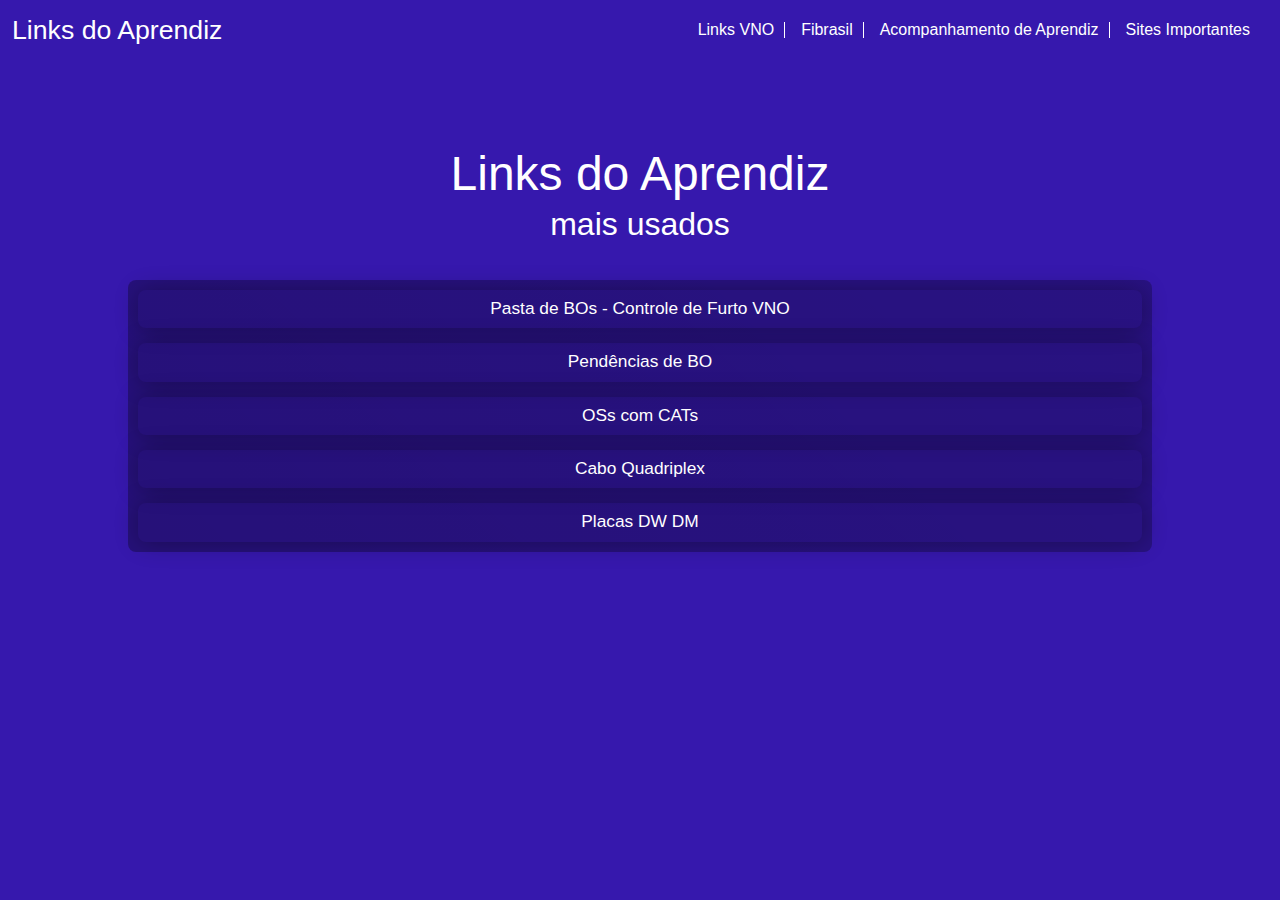
<file: index.html>
<!DOCTYPE html>
<html lang="pt-br">
    <head>
        <meta charset="UTF-8">
        <meta name="viewport" content="width=device-width, initial-scale=1.0">
        <link rel="stylesheet" href="/reset.css">
        <link rel="stylesheet" href="/home_style.css">
        <title>Links Tel AM/RR</title>
    </head>
    <body class="bgcol-blue">
        <header class="bgcol-blue">
            <h1 class="site-name">Links do Aprendiz</h1>
            <div id="menu-toggle">
                <input type="checkbox" name="menu-toggle-input" id="menu-toggle-input" />
                <!-- ícone pro menu hamburguer-->
                <span></span>
                <span></span>
                <span></span>
                <nav class="header-nav">
                    <h2 class="header-nav-title">Todos os Links</h2>
                    <div class="header-nav-links">
                        <a href="/pages/vno/" target="_top" class="header-nav-link"> Links VNO</a>
                        <a href="/pages/fibrasil/" target="_top" class="header-nav-link"> Fibrasil</a>
                        <a href="/pages/acompanhamento/" target="_top" class="header-nav-link"> Acompanhamento de Aprendiz</a>
                        <a href="/pages/sites/" target="_top" class="header-nav-link">Sites Importantes</a>
                    </div>
                </nav>
            </div>
        </header>
        <main>
            <div class="landing-page-content">
                <div class="page-title">
                    <h1>Links do Aprendiz</h1>
                    <h2>mais usados</h2>
                </div>
                <div class="most-used-links">
                    <ul>
                        <li class="most-used-links-item">
                            <a target="_blank" href="https://1drv.ms/f/s!AjwQF_Mm6zn5gRc2tq6hD1qHvGVW?e=2MYCHQ">Pasta de BOs - Controle de Furto VNO</a>
                        </li>
                        <li class="most-used-links-item">
                            <a target="_blank" href="https://1drv.ms/x/s!AjwQF_Mm6zn5hksY2Xif6X20sZ2j?e=2h1tlB">
                                Pendências de BO</a>
                        </li>
                        <li class="most-used-links-item">
                            <a target="_blank" href="https://1drv.ms/x/s!AjwQF_Mm6zn5hT0sgD5Dnph1vxNW?e=DxfLxt">OSs com CATs</a>
                        </li>
                        <li class="most-used-links-item">
                            <a target="_blank" href="https://1drv.ms/x/s!AjwQF_Mm6zn5hWum6viy855SQ0jM?e=Lp0FoX">Cabo Quadriplex</a>
                        </li>
                        <li class="most-used-links-item">
                            <a target="_blank" href="https://drive.google.com/drive/folders/1Y2BXX60NxWP4CRrld6RvoNhLjVgUwIAj?usp=drive_link">Placas DW DM</a>
                        </li>
                    </ul>
                </div>
            </div>
        </main>
    </body>
    <script src="/global_scripts.js"></script>
</html>
</file>
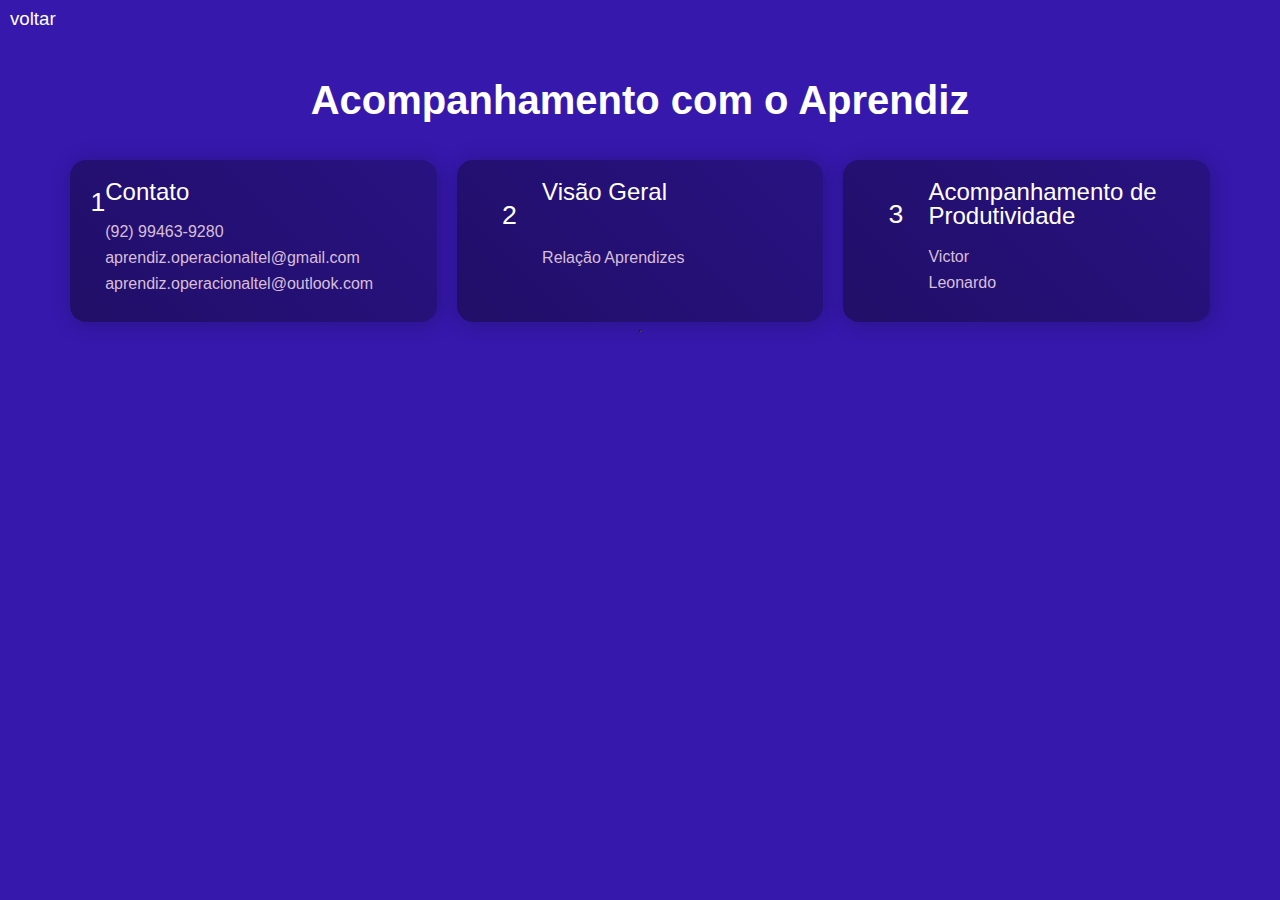
<file: pages/acompanhamento/index.html>
<!DOCTYPE html>
<html lang="pt-br">
    <head>
        <meta charset="UTF-8">
        <meta name="viewport" content="width=device-width, initial-scale=1.0">
        <link rel="stylesheet" href="/reset.css">
        <link rel="stylesheet" href="/pages/pages_styles.css">
        <style>
            ul{
                grid-template-columns: 1fr;
                row-gap: 15px;
            }
            @media only screen and (min-width: 728px) {
                ul{
                    grid-template-columns: 1fr 1fr;
                }
            }
            @media only screen and (min-width: 1024px) {
                ul{
                    grid-template-columns: 1fr 1fr 1fr;
                }
            }
        </style>
        <title>Links Tel AM/RR | Acompanhamento</title>
    </head>
    <body class="bgcol-blue">
        <header class="bgcol-blue">
            <div class="flex" style="display: flex; vertical-align: center;">
                <a id="back-button" target="_parent">voltar</a>
            </div>
        </header>
        <main>
            <section class="acompanhamento">
                <h1>
                    Acompanhamento com o Aprendiz
                </h1>
                <ul>

                </ul>
                <hr style="border-width: 1px; border-color: #000000">
            </section>
        </main>

        <script src="/global_scripts.js"></script>
        <script src="/pages/pages_scripts.js"></script>
        <script>
            linkObj = ["tel:+5592994639280", "(92) 99463-9280"];
            linkObj2 = ["mailto:aprendiz.operacionaltel@gmail.com", "aprendiz.operacionaltel@gmail.com"] ;
            linkObj3 = ["mailto:aprendiz.operacionaltel@outlook.com", "aprendiz.operacionaltel@outlook.com"];
            addCard("Contato",[linkObj, linkObj2, linkObj3]);

            linkObj = ["https://1drv.ms/x/s!AjwQF_Mm6zn5hhcfjsQ8QNqCPnIg?e=cYHnVM","Relação Aprendizes"];
            addCard("Visão Geral",[linkObj]);

            linkObj = ["https://1drv.ms/x/s!AjwQF_Mm6zn5hWum6viy855SQ0jM?e=Lp0FoX", "Victor"];
            linkObj2 = ["https://1drv.ms/x/s!AjwQF_Mm6zn5hW-Ln1cAkRZpAUOk?e=qfDfOy", "Leonardo"];
            addCard("Acompanhamento de Produtividade", [linkObj,linkObj2]);
        </script>
    </body>
</html>
</file>
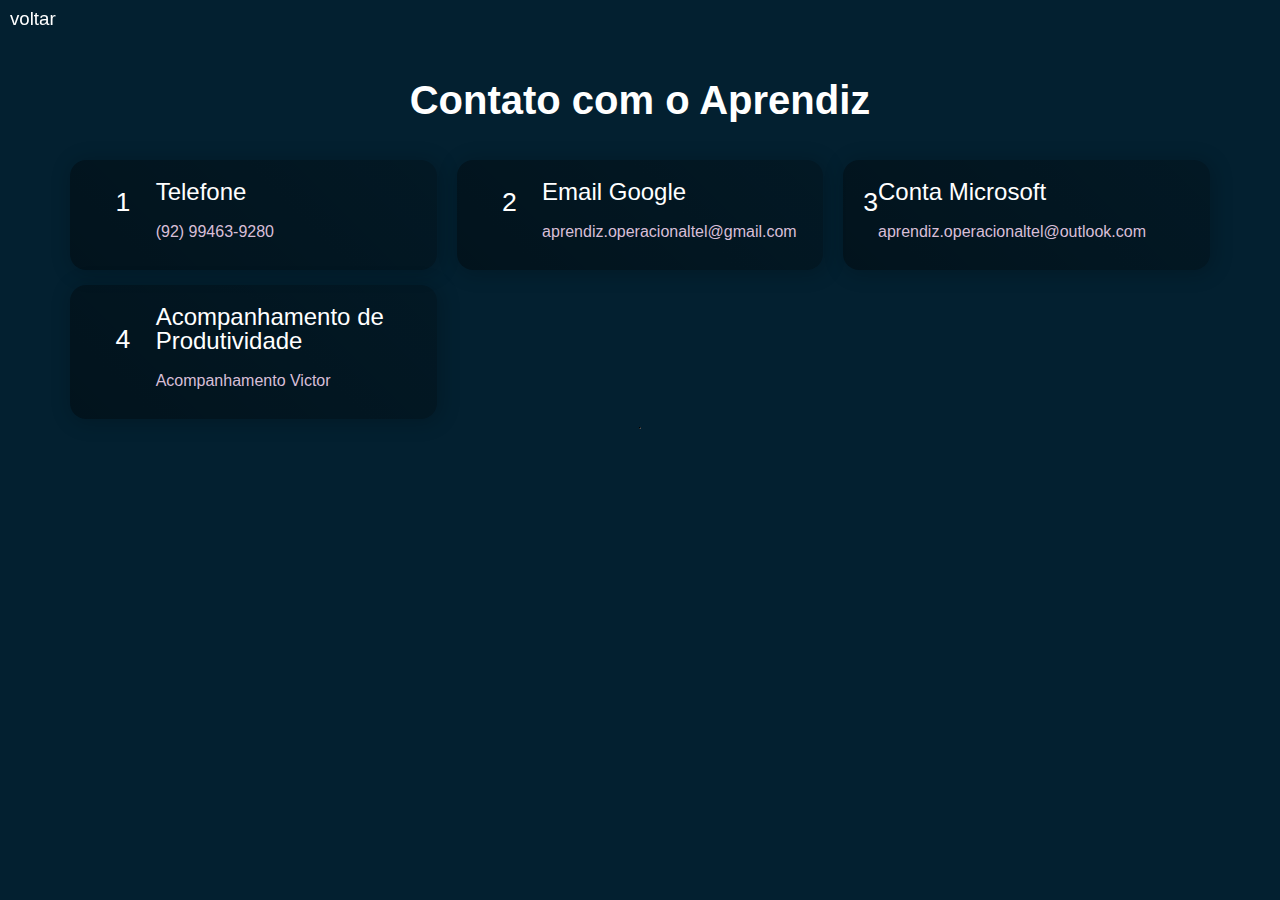
<file: pages/contato/index.html>
<!DOCTYPE html>
<html lang="pt-br">
    <head>
        <meta charset="UTF-8">
        <meta name="viewport" content="width=device-width, initial-scale=1.0">
        <link rel="stylesheet" href="/reset.css">
        <link rel="stylesheet" href="/pages/pages_styles.css">
        <style>
            ul{
                grid-template-columns: 1fr;
                row-gap: 15px;
            }
            @media only screen and (min-width: 728px) {
                ul{
                    grid-template-columns: 1fr 1fr;
                }
            }
            @media only screen and (min-width: 1024px) {
                ul{
                    grid-template-columns: 1fr 1fr 1fr;
                }
            }
        </style>
        <title>Links Tel AM/RR | Contato</title>
    </head>
    <body>
        <header>
            <div class="flex" style="display: flex; vertical-align: center;">
                <a id="back-button" target="_parent">voltar</a>
            </div>
        </header>
        <main>
            <section class="contatos">
                <h1>
                    Contato com o Aprendiz
                </h1>
                <ul>

                </ul>
                <hr style="border-width: 1px; border-color: #000000">
            </section>
        </main>

        <script src="/pages/pages_scripts.js"></script>
        <script>
            linkObj = ["tel:+5592994639280", "(92) 99463-9280"]
            addCard("Telefone",[linkObj]);

            linkObj = ["mailto:aprendiz.operacionaltel@gmail.com", "aprendiz.operacionaltel@gmail.com"]
            addCard("Email Google",[linkObj]);

            linkObj = ["mailto:aprendiz.operacionaltel@outlook.com", "aprendiz.operacionaltel@outlook.com"]
            addCard("Conta Microsoft",[linkObj]);

            linkObj = ["https://1drv.ms/x/s!AjwQF_Mm6zn5hWum6viy855SQ0jM?e=Lp0FoX", "Acompanhamento Victor"]
            addCard("Acompanhamento de Produtividade", [linkObj]);
        </script>
    </body>
</html>
</file>
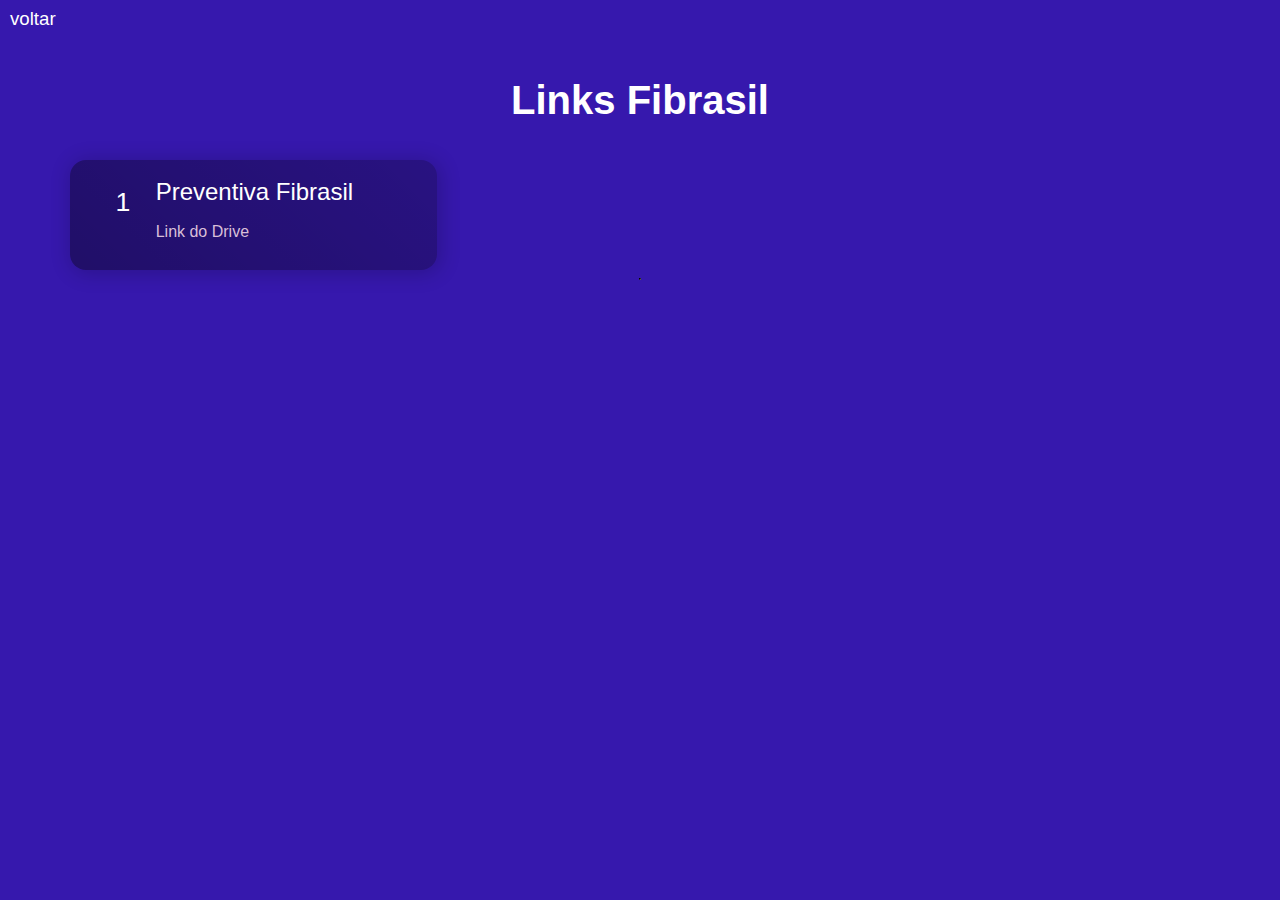
<file: pages/fibrasil/index.html>
<!DOCTYPE html>
<html lang="pt-br">
    <head>
        <meta charset="UTF-8">
        <meta name="viewport" content="width=device-width, initial-scale=1.0">
        <link rel="stylesheet" href="/reset.css">
        <link rel="stylesheet" href="/pages/pages_styles.css">
        <title>Links Tel AM/RR | Fibrasil</title>
    </head>
    <body class="bgcol-blue">
        <header class="bgcol-blue">
            <div class="flex" style="display: flex; vertical-align: center;">
                <a id="back-button" target="_parent">voltar</a>
            </div>
        </header>
        <main>
            <section class="contatos">
                <h1>
                    Links Fibrasil
                </h1>
                <ul>

                </ul>
                <hr style="border-width: 1px; border-color: #000000">
            </section>
        </main>

        <script src="/global_scripts.js"></script>
        <script src="/pages/pages_scripts.js"></script>
        <script>
            linkObj = ["https://drive.google.com/drive/folders/1XJZOAEhRmsWhl3NZp1eYIgE0G_uMAq26?usp=drive_link ", "Link do Drive"]
            addCard("Preventiva Fibrasil",[linkObj]);  
        </script>
    </body>
</html>
</file>
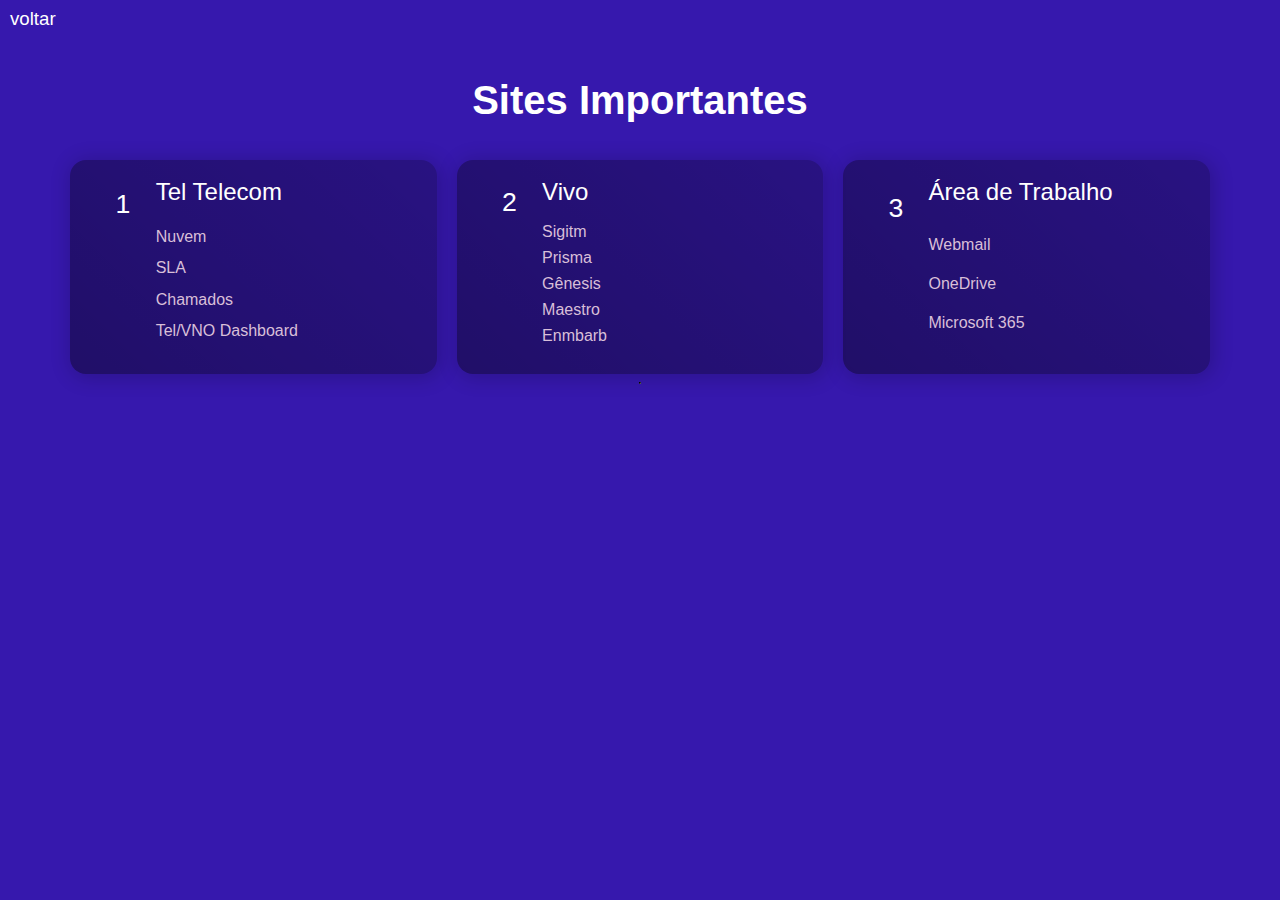
<file: pages/sites/index.html>
<!DOCTYPE html>
<html lang="pt-br">
    <head>
        <meta charset="UTF-8">
        <meta name="viewport" content="width=device-width, initial-scale=1.0">
        <link rel="stylesheet" href="/reset.css">
        <link rel="stylesheet" href="/pages/pages_styles.css">
        <title>Links Tel AM/RR | Sites Importantes</title>
    </head>
    <body class="bgcol-blue">
        <header class="bgcol-blue">
            <div class="flex" style="display: flex; vertical-align: center;">
                <a id="back-button" target="_parent">voltar</a>
            </div>
        </header>
        <main>
            <section class="contatos">
                <h1>
                    Sites Importantes
                </h1>
                <ul>

                </ul>
                <hr style="border-width: 1px; border-color: #000000">
            </section>
        </main>

        <script src="/global_scripts.js"></script>
        <script src="/pages/pages_scripts.js"></script>
        <script>
            linkObj1 = ["https://nuvem.teltelecom.com.br/login", "Nuvem", false]
            linkObj2 = ["http://suportetel.com.br/sla_no_p1.html", "SLA", false]
            linkObj3 = ["https://csc.teltelecom.com.br/glpi/index.php?redirect=%2Ffront%2Fhelpdesk.public.php?error=3", "Chamados", false]
            linkObj4 = ["https://suportetel.com.br/espelho/movel_ativos_dashboard.php","Tel/VNO Dashboard"]

            addCard("Tel Telecom",[linkObj1,linkObj2,linkObj3,linkObj4],true);

            linkObj1 = ["https://sigitm.vivo.com.br/app/", "Sigitm", false]
            linkObj2 = ["https://www.telefonica-prismaflm.com.br/Prisma4/", "Prisma", false]
            linkObj3 = ["https://maestro-vivo.com.br/genesis/", "Gênesis"]
            linkObj4 = ["https://maestro-vivo.com.br/movel/#/", "Maestro"]
            linkObj5 = ["https://enmbarb.br.telefonica/#advancedmoscripting?shell", "Enmbarb"]
            addCard("Vivo",[linkObj1,linkObj2,linkObj3,linkObj4,linkObj5],true);

            linkObj1 = ["https://webmail-seguro.com.br/", "Webmail", false];
            linkObj2 = ["https://onedrive.live.com/", "OneDrive", false];
            linkObj3 = ["https://www.microsoft365.com/?auth=1", "Microsoft 365", false]
            addCard("Área de Trabalho",[linkObj1,linkObj2,linkObj3],true);
        </script>
    </body>
</html>
</file>
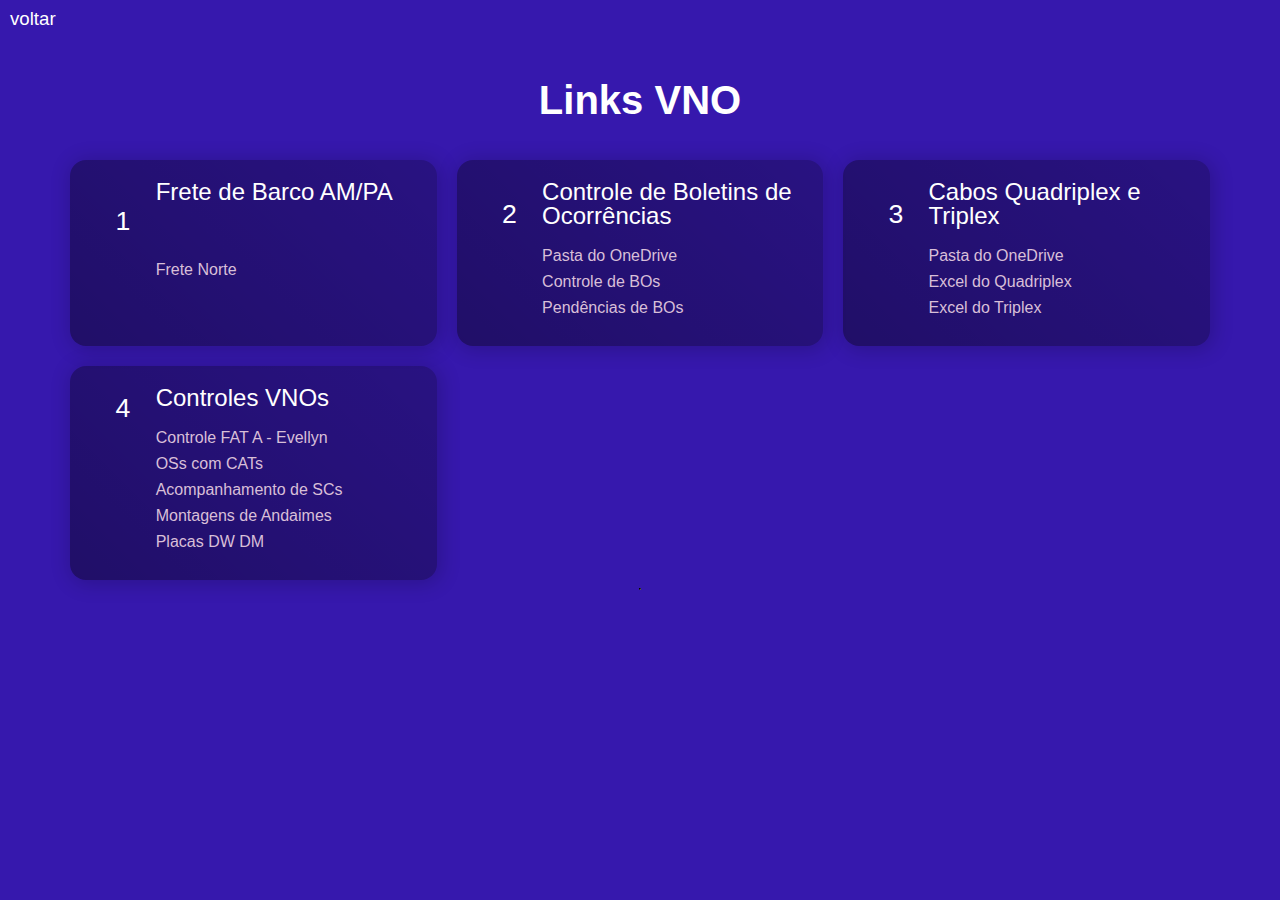
<file: pages/vno/index.html>
<!DOCTYPE html>
<html lang="pt-br">
    <head>
        <meta charset="UTF-8">
        <meta name="viewport" content="width=device-width, initial-scale=1.0">
        <link rel="stylesheet" href="/reset.css">
        <link rel="stylesheet" href="/pages/pages_styles.css">
        <title>Links Tel AM/RR | VNO</title>
    </head>
    <body class="bgcol-blue">
        <header class="bgcol-blue">
            <div class="flex" style="display: flex; vertical-align: center;">
                <a id="back-button" target="_parent">voltar</a>
            </div>
        </header>
        <main>
            <section class="contatos">
                <h1>
                    Links VNO
                </h1>
                <ul>

                </ul>
                <hr style="border-width: 1px; border-color: #000000">
            </section>
        </main>

        <script src="/global_scripts.js"></script>
        <script src="/pages/pages_scripts.js"></script>
        <script>
            linkObj1 = ["https://drive.google.com/drive/folders/1oQF40rnzplboOIJtuyIKYEy8aoIDaiCh?usp=share_link","Frete Norte"];
            addCard("Frete de Barco AM/PA",[linkObj1]);

            linkObj1 = ["https://1drv.ms/f/s!AjwQF_Mm6zn5gRc2tq6hD1qHvGVW?e=2MYCHQ", "Pasta do OneDrive"];
            linkObj2 = ["https://1drv.ms/x/s!AjwQF_Mm6zn5gRPXYLEtpaGfXmlk?e=csVs69&nav=MTVfe0M1MERDRTY4LUY2MkYtNERBQi1CMzAyLUVGMkI5QzVBOTIyN30", "Controle de BOs"];
            linkObj3 = ["https://1drv.ms/x/s!AjwQF_Mm6zn5hksY2Xif6X20sZ2j?e=2h1tlB","Pendências de BOs"];
            addCard("Controle de Boletins de Ocorrências",[linkObj1,linkObj2,linkObj3]);

            linkObj1 = ["https://1drv.ms/f/s!AjwQF_Mm6zn5hH1oVtXoBEwlMOFi?e=uZhiEm", "Pasta do OneDrive"];
            linkObj2 = ["https://1drv.ms/x/s!AjwQF_Mm6zn5hmyhQlYmwAnAiQbK?e=LSolhi", "Excel do Quadriplex"];
            linkObj3 = ["https://1drv.ms/x/s!AjwQF_Mm6zn5hQIk3S5OVo-R8TZd?e=ncadR9", "Excel do Triplex"];
            addCard("Cabos Quadriplex e Triplex",[linkObj1,linkObj2,linkObj3]);

            linkObj = ["https://drive.google.com/drive/folders/1ZPI39baDir8bjefVMx6HuxPXMt1gXzmz", "Controle FAT A - Evellyn"];
            linkObj1 = ["https://1drv.ms/x/s!AjwQF_Mm6zn5hT0sgD5Dnph1vxNW?e=DxfLxt", "OSs com CATs"];
            linkObj2 = ["https://1drv.ms/x/s!AjwQF_Mm6zn5hXHXOki8P5BahYF2?e=4VSbUs", "Acompanhamento de SCs"];
            linkObj3 = ["https://1drv.ms/x/s!AjwQF_Mm6zn5hXO905a-_phCmuho?e=ueYFPD", "Montagens de Andaimes"];
            placaDWDM = ["https://drive.google.com/drive/folders/1Y2BXX60NxWP4CRrld6RvoNhLjVgUwIAj?usp=drive_link", "Placas DW DM"];
            addCard("Controles VNOs", [linkObj,linkObj1,linkObj2,linkObj3,placaDWDM]);
        </script>
    </body>
</html>
</file>
<file: home_style.css>
a {
    text-decoration: none;
    transition: 150ms ease-in-out;
}

a:hover {
    color: thistle;
}


h1 {
    font-size: 28pt;
    text-align: center;
}
h2{
    text-align: center;
    font-size: 20pt;
    margin-top: 10px;
}

header {
    position: fixed;
    z-index: 1;
    padding: 0px 12px;
    display: flex;
    justify-content: space-between;
    align-items: center;
    box-sizing: border-box;
    height: 60px;
    position: fixed;
    width: 100vw;
    padding-right: 20px;
}

header .site-name {
    font-size: 20pt;
}


/* 
    HAMBURGER MENU
*/
#menu-toggle{
    position: relative;
    z-index: 1;
    display: flex;
    flex-direction: column;
    cursor: pointer;
    flex-direction: center;
    align-items: center;
}

#menu-toggle input{
    display: none;
}

#menu-toggle span {
    display: block;
    position: relative;
    border-radius: 3px;
    visibility: visible;
    width: 30px;
    background: white;
    height: 2px;
    transition: 250ms ease-in-out;
    z-index: 6;
}

#menu-toggle span:first-of-type {
    transform-origin: 0px 0px;
}
#menu-toggle span:last-of-type{
    transform-origin: 0px 2px;
}

#menu-toggle span:not(:last-of-type){
    margin-bottom: 8px;
}

#menu-toggle input:checked ~ span{
    background: black;
}

#menu-toggle input:checked ~ span:first-of-type{
    transform: rotate(45deg) translateX(0px);
}

#menu-toggle input:checked ~ span:nth-of-type(2){
    opacity: 0;
}

#menu-toggle input:checked ~ span:last-of-type{
    transform: rotate(-45deg);
}

.header-nav{
    width: 70vw;
    position: fixed;
    display: flex;
    flex-direction: column;
    transition: 150ms ease-in-out;
    margin-left: 100vw;
    left: 0;
    top: 0;
    bottom: 0;
    padding-top: 60px;
    z-index: 4;
}

#menu-toggle input:checked ~ .header-nav{
    margin-left: 30vw;
    background-color: white;
}

.header-nav a {
    color: black;
}

main{
    padding-top: 60px;
    display: flex;
}


.landing-page-content {
    display: flex;
    flex-direction: column;
    width: 100%;
    margin-top: 30vh;
    padding-bottom: 10vh;
}

.header-nav-links{
    z-index: 4;
    height: 86%;
    display: flex;
    flex-direction: column;
    overflow-y: auto;
}

.header-nav-title{
    color: black;
    font-size: 20pt;
    margin-bottom: 30px;
}
.header-nav-link{
    border-bottom: 1px rgb(194, 194, 194) solid;
    padding: 10px;
}

.header-nav-link:hover{
    background: rgb(247, 247, 247);
}

.most-used-links{
    margin-top: 40px;
    width: 100vw;
    box-sizing: border-box;
    display: flex;
    justify-content: center;
}

.most-used-links ul{
    display: flex;
    justify-content: center;
    flex-direction: column;
    align-items: center;
    padding: 10px;
    box-sizing: border-box;
    width: 80%;
    border-radius: 8px;
    background : linear-gradient(-135deg, rgba(0,0,0,0.25),rgba(0,0,0,0.3));
}

.most-used-links-item{
    font-size: 12pt;
    width: 100%;
    box-sizing: border-box;
    text-align: center;
    border-radius: 8px;
    display: flex;
    align-items: center;
    justify-content: center;
}

.most-used-links-item a {
    color: white;
    border-bottom: 1px solid #00000050;
    box-shadow: 1px 1px 25px #00000050;
    display: block;
    box-sizing: border-box;
    width: 100%;
    padding: 10px;
    border-radius: 8px;
    transition: 150ms ease-in-out;
    border-image-source: linear-gradient(to left, rgba(255,255,255,0), rgba(255,255,255,0));;
}

.most-used-links-item a:hover{
    transform: scale(1.02);
    box-shadow: 1px 1px 25px #0000007c;
}

.most-used-links-item a::after{
    content: '';
	position: absolute;
    top: 0;
    left: 0;
    border-radius: 8px;
	width: calc(100% - 4px);
	height: 100%;
    background: linear-gradient(135deg, rgba(255,255,255,0.2), rgba(255,255,255,0.05));
    opacity: 0;
    visibility: hidden;
    transition: 150ms ease-in-out;
}  
.most-used-links-item a:hover::after{
    visibility: visible;
    opacity: 100%;
	
}

.most-used-links-item:not(:last-of-type){
    margin-bottom: 15px;
}

@media only screen and (min-width:768px){
    .header-nav{
        width: 50vw;
    }
    #menu-toggle input:checked ~ .header-nav{
        margin-left: 50vw;
    }
}

@media only screen and (min-width:1280px){
    h1{
        font-size: 36pt;
    }

    h2{
        font-size: 24pt;
    }

    .most-used-links a{
        font-size: 13pt;
    }

    #menu-toggle{
        display: block;
        align-items: center;
        position: static;
        border: none;
        width: auto;
    }
    #menu-toggle input{
        display: none;
    }

    #menu-toggle>span{
        display: none;
    }

    .header-nav{
        margin-left: 0;
        position: static;
        padding: 0;
        margin: 0;
        width: auto;
        height: auto;
    }
    .header-nav-title{
        border: none;
        display: none;
    }
    .header-nav-links{
        display: flex;
        overflow: hidden;
        flex-direction: row;
        background-color: none;
        gap: 16px;
        height: auto;
    }

    a.header-nav-link{
        display: block;
        margin: 0;
        padding: 0;
        border: none;
        color: white;
        padding-right: 10px;
    }
    a.header-nav-link:not(:last-of-type){
        border-right: 1px white solid;
    }

    a.header-nav-link:hover{
        background: none;
        color: lightsalmon;
    }

    #menu-toggle input:checked ~ .header-nav{
        margin: 0;
        background-color: #00000000;
    }

    .landing-page-content{
        margin-top: 10vh;
        padding-bottom: 0;
    }
}

@media only screen and (min-width:1400px){
    h1{
        font-size: 36pt;
    }

    h2{
        font-size: 24pt;
    }

    .most-used-links ul{
        width: 60vw;
}
    .most-used-links-item a {
        font-size: 12pt;
        padding: 10px;
    }

    a.header-nav-link{
        font-size: 12pt;
    }
    
}

@media only screen and (min-width:2000px){
    h1{
        font-size: 48pt;
    }

    h2{
        font-size: 30pt;
    }

    .most-used-links ul{
        width: 60vw;
}
    .most-used-links-item a {
        font-size: 20pt;
        padding: 20px;
    }

    a.header-nav-link{
        font-size: 12pt;
    }
}
</file>
<file: pages/pages_styles.css>
header {
    top: 0;
    padding: 10px;
    position: fixed;
    width: 100vw;
    box-sizing: border-box;
}

header #back-button {
    font-size: 20pt;
    text-decoration: none;
    transition: 150ms ease-in-out;
}

header #back-button:hover,
header #back-button:active,
header #back-button:focus {
    color: thistle;
}

main {
    margin-top: 60px;
}

h1 {
    font-size: 30pt;
    margin: 20px 30px;
    text-align: center;
    font-weight: bold;
    margin-bottom: 40px;
}

section{
    display: flex;
    justify-content: center;
    align-items: center;
    flex-direction: column;
}

ul {
    width: 95vw;

    box-sizing: border-box;
    padding: 0 3vw;

    display: grid;
    row-gap: 20px;
    grid-template-columns: 1fr;
    column-gap: 3vw;
    justify-content: space-around;
}

li {
    box-sizing: border-box;
    padding: 16px;
    display: grid;
    grid-template-columns: 0.2fr 0.8fr;
    flex-direction: column;
    border-radius: 16px;
    background : linear-gradient(-135deg, rgba(0,0,0,0.25),rgba(0,0,0,0.4));
    box-shadow: 2px 2px 20px 2px #00000030;
    transition: 100ms ease-in-out;

}

li:hover{
    box-shadow: 2px 2px 20px 2px #00000060;
}

li .counter-wrapper{
    display: flex;
    justify-content: center;
    align-items: center;
}

li .counter{
    font-size: 20pt;
}

li h2 {
    text-align: left;
    font-size: 16pt;
    margin-bottom: 20px;
}

li a {
    display: box;
    text-decoration: none;
    margin-bottom: 10px;
    color: thistle;
    transition: 150ms ease-in-out;
    grid-column: 2;

    box-sizing: border-box;
}

li a:hover,
li a:active,
li a:focus {
    text-decoration: none;
    color: white;

    padding-left: 5px;
}

@media only screen and (max-width: 320px) {
    li {
        padding: 10px;
        padding-bottom: 30px;
    }

    li h2 {
        font-size: 14pt;
    }

    li a {
        font-size: 12pt;
    }
}

@media only screen and (min-width: 768px) {
    ul {
        grid-template-columns: 1fr 1fr;
    }
}

@media only screen and (min-width: 1024px) {
    header #back-button {
        font-size: 14pt;
    }

    ul {
        grid-template-columns: 1fr 1fr 1fr;
        gap: 20px;
    }

    li {
        padding: 20px;
    }

    li h2 {
        font-size: 18pt;
    }

    li a {
        font-size: 12pt;
    }
}

@media only screen and (min-width: 2560px) {
    li {
        padding: 30px 50px;
    }

    li h2 {
        font-size: 30pt;
        margin-bottom: 30px;
    }

    li a {
        font-size: 20pt;
        margin-bottom: 30px;
    }
}
</file>
